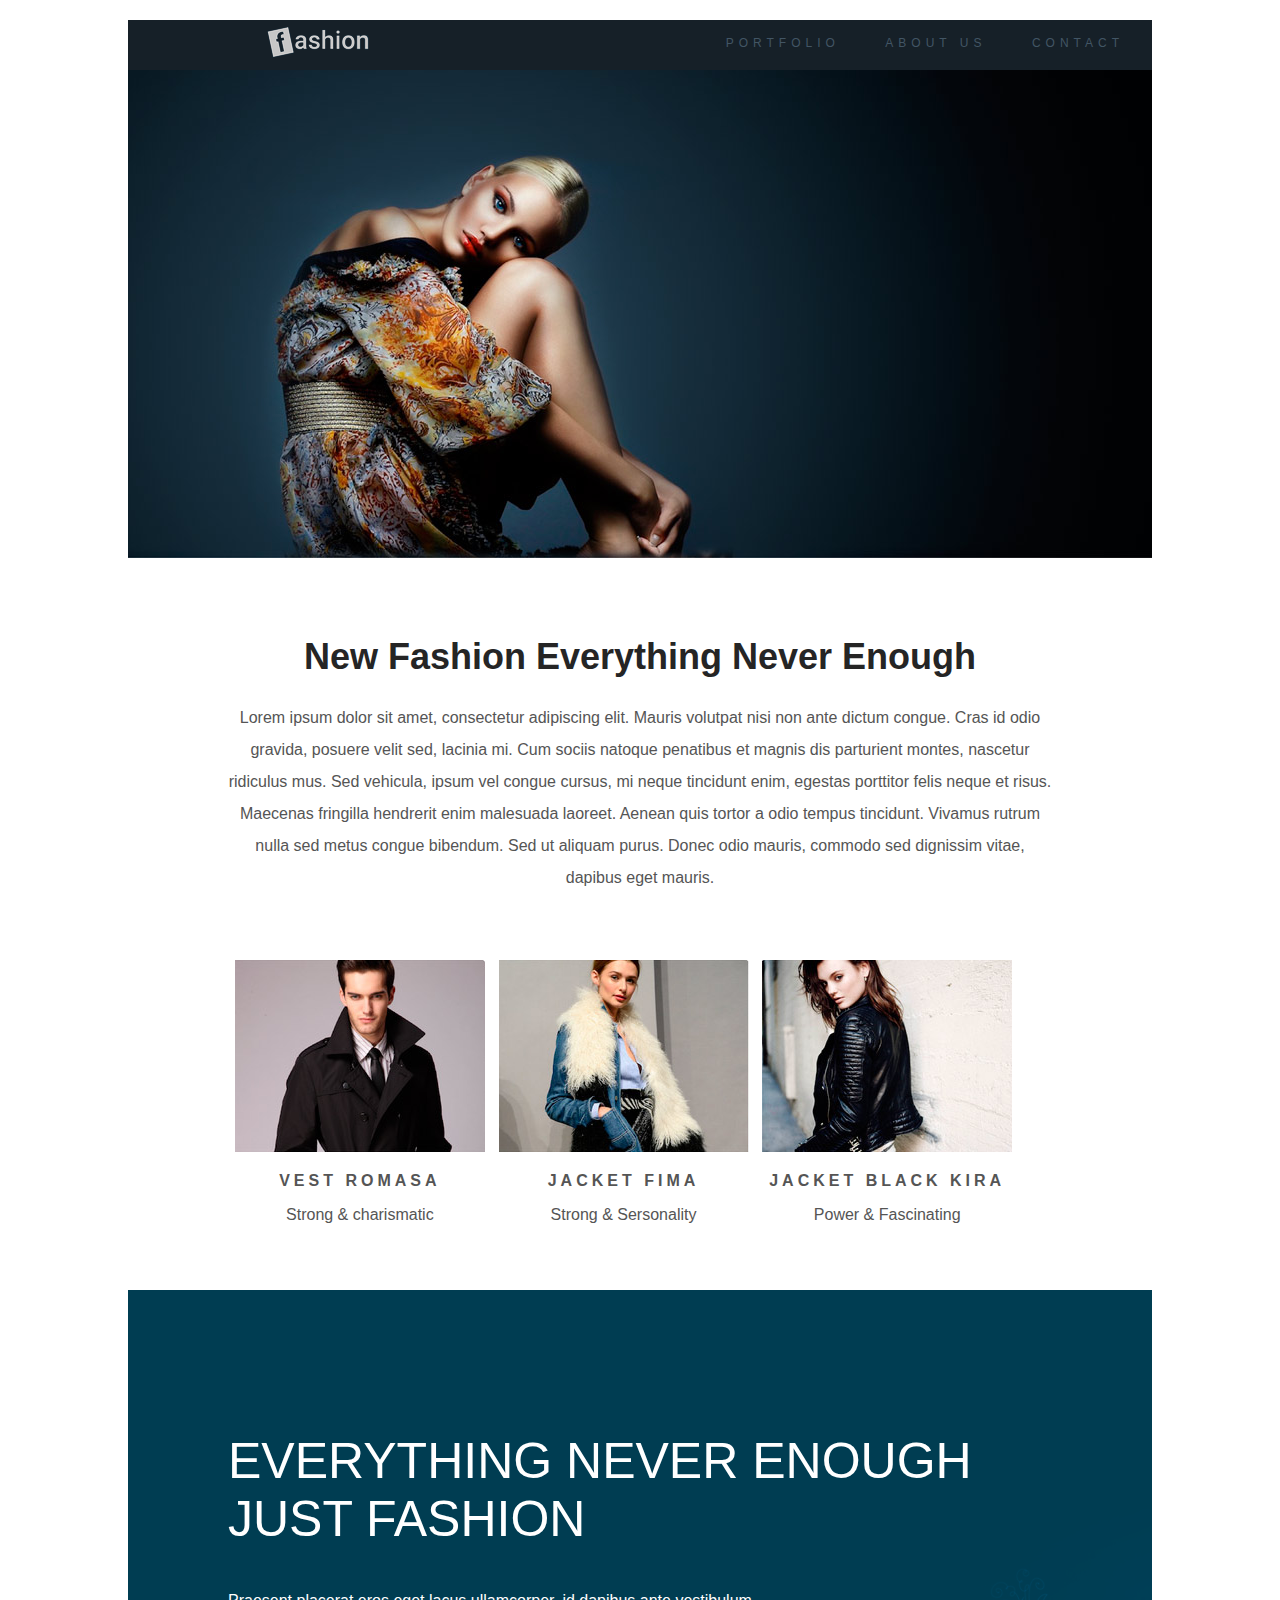
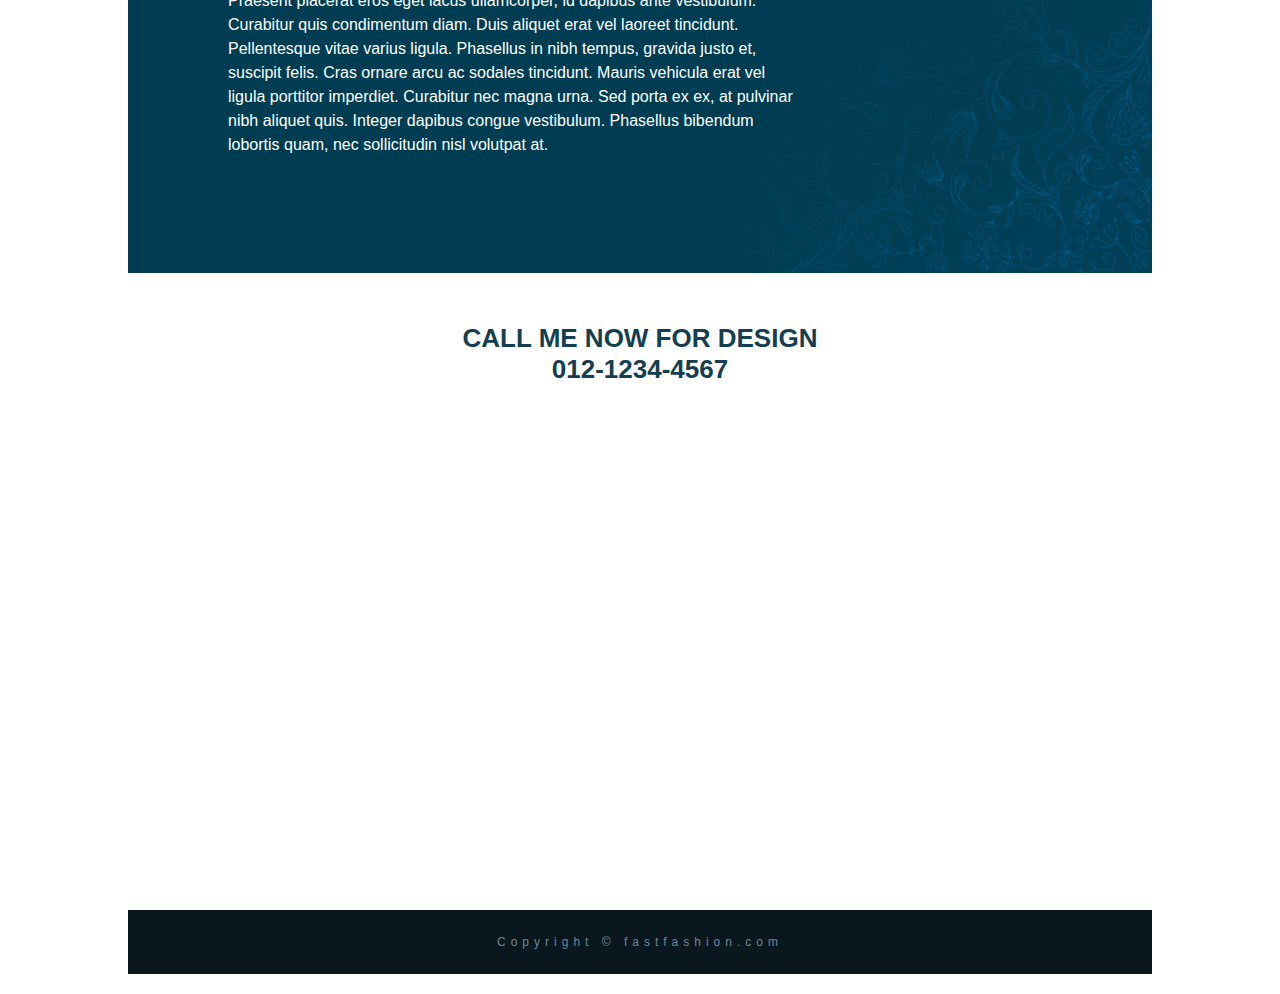
<file: Projeto Fashion/index.html>
<!doctype html>
<!-- doctype informa ao agente de usuario a versão do html que deve ser renderizada-->
<html lang="pt-br">
    <head>
        <title> Fashion </title>
        <meta charset="utf-8">
        <meta name="author" content="Daniel">
        <meta name="description" content="descrição bacanuda">
        <meta name="keywords" content="html5, tecnologia">

        <link rel="stylesheet" href="css/estilo.css">
    </head>
    <body>
        <div id="principal">
            <header class="header-top">
                <img class="logotipo" src="imagens/logo.png" alt="Logotipo Fashion">
                <nav class="header-nav">
                    <ul>
                        <li><a href="#">Portfolio</a></li>
                        <li><a href="#">About us</a></li>
                        <li><a href="#">Contact</a></li>
                    </ul>
                </nav>
            </header>
            <img src="imagens/topo.jpg" alt="Modelo feminino vestindo roupa x ">
        <article class="portfolio">
            <h1>New Fashion Everything Never Enough</h1>
            <p>Lorem ipsum dolor sit amet, consectetur adipiscing elit. Mauris volutpat nisi non ante dictum congue. Cras id odio gravida, posuere velit sed, lacinia mi. Cum sociis natoque penatibus et magnis dis parturient montes, nascetur ridiculus mus. Sed vehicula, ipsum vel congue cursus, mi neque tincidunt enim, egestas porttitor felis neque et risus. Maecenas fringilla hendrerit enim malesuada laoreet. Aenean quis tortor a odio tempus tincidunt. Vivamus rutrum nulla sed metus congue bibendum. Sed ut aliquam purus. Donec odio mauris, commodo sed dignissim vitae, dapibus eget mauris.</p>
        </article>    

        <section class="gallery">
            <article class="gallery-card">
                <img src="imagens/modelo1.jpg" alt="Modelo 1">
                <p class="gallery-title">Vest Romasa</p>
                <p class="gallery-text">Strong &amp; charismatic</p>
            </article>
            
            <article class="gallery-card">
                <img src="imagens/modelo2.jpg" alt="Modelo 1">
                <p class="gallery-title">Jacket Fima</p>
                <p class="gallery-text">Strong &amp; Sersonality</p>
            </article>

            <article class="gallery-card">
                <img src="imagens/modelo3.jpg" alt="Modelo 1">
                <p class="gallery-title">Jacket Black Kira </p>
                <p class="gallery-text">Power &amp; Fascinating</p>
            </article>
        </section>

        <article class="about">
            <h2>Everything Never Enough <br>Just Fashion</h2>
            <p>Praesent placerat eros eget lacus ullamcorper, id dapibus ante vestibulum. Curabitur quis condimentum diam. Duis aliquet erat vel laoreet tincidunt. Pellentesque vitae varius ligula. Phasellus in nibh tempus, gravida justo et, suscipit felis. Cras ornare arcu ac sodales tincidunt. Mauris vehicula erat vel ligula porttitor imperdiet. Curabitur nec magna urna. Sed porta ex ex, at pulvinar nibh aliquet quis. Integer dapibus congue vestibulum. Phasellus bibendum lobortis quam, nec sollicitudin nisl volutpat at.</p>
        </article>

        <div id="contact">
            <address>
            Call me now for design <br>
            012-1234-4567
            </address>
        </div>

        <div class="maps">
            <iframe src="https://www.google.com/maps/embed?pb=!1m18!1m12!1m3!1d224486.23316558372!2d-52.95498741608385!3d-28.4615505509213!2m3!1f0!2f0!3f0!3m2!1i1024!2i768!4f13.1!3m3!1m2!1s0x94fd492498d6957f%3A0x9a8b601ccba4050d!2sN%C3%A3o-Me-Toque%20-%20RS%2C%2099470-000!5e0!3m2!1spt-BR!2sbr!4v1657068328016!5m2!1spt-BR!2sbr" width="600" height="450" style="border:0;" allowfullscreen="" loading="lazy" referrerpolicy="no-referrer-when-downgrade"></iframe>
        </div>

        <footer class="rodape">
            Copyright &copy; fastfashion.com
        </footer>

        </div>
    </body>
</html>
</file>
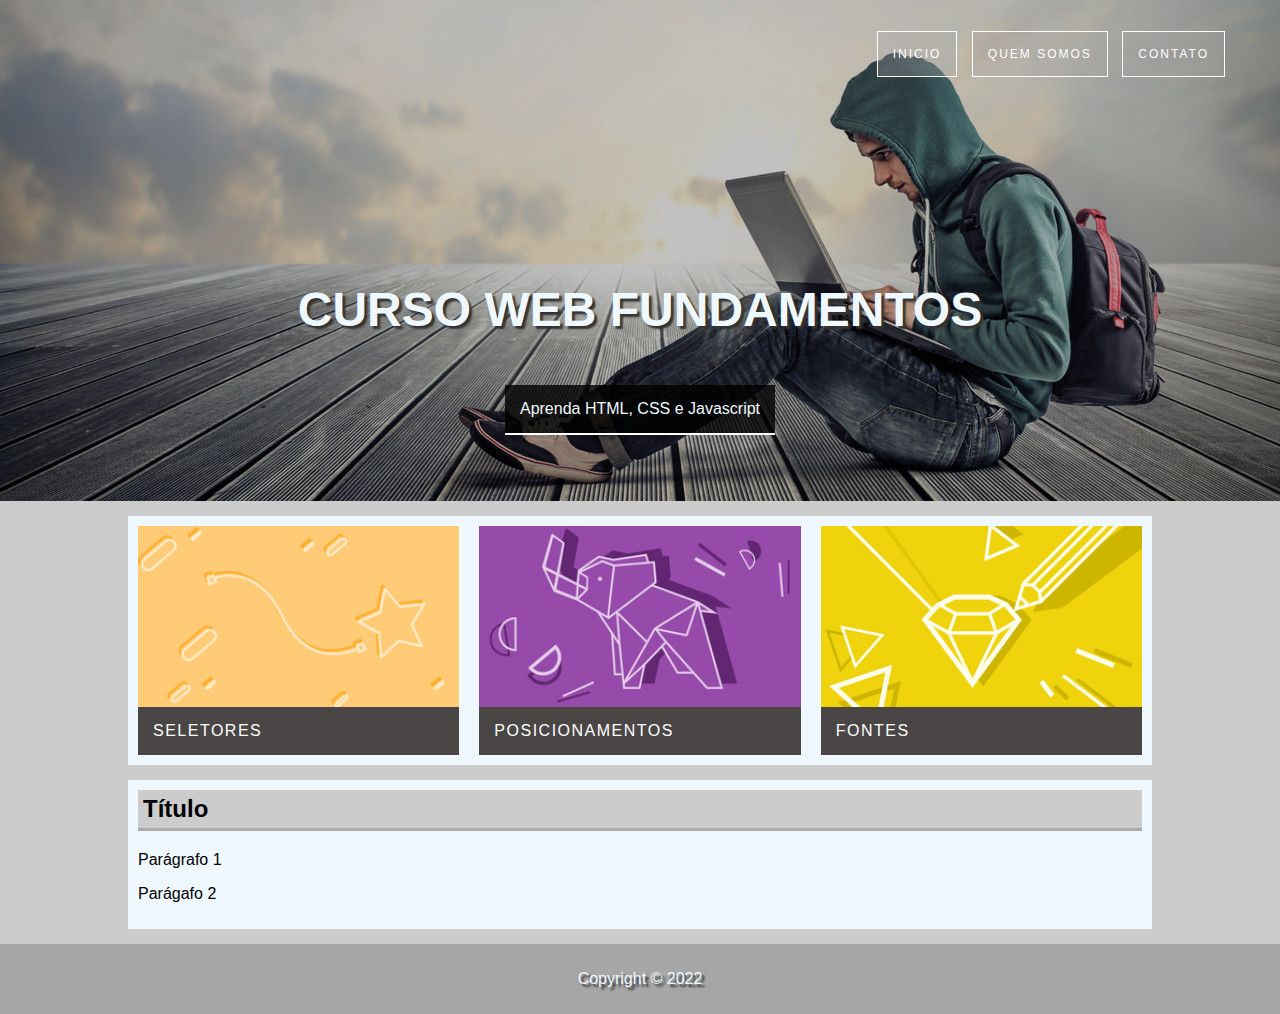
<file: ProjetoCSS/index.html>
<!doctype html>
<!-- doctype informa ao agente de usuario a versão do html que deve ser renderizada-->
<html lang="pt-br">
    <head>
        <title> pagina de exemplo estrutura basica </title>
        <meta charset="utf-8">
        <meta name="author" content="Daniel">
        <meta name="description" content="descrição bacanuda">
        <meta name="keywords" content="html5, tecnologia">

        <link rel="stylesheet" href="CSS/estilo.css">
    </head>
    <body>
        <div id="principal">
            <header class="hero">
                <nav>
                    <ul>
                        <li><a href="index.html">Inicio</a></li>
                        <li><a href="#">Quem somos</a></li>
                        <li><a href="#">Contato</a></li>
                    </ul>
                </nav>
                <div class="hero-content">
                    <h1>Curso Web Fundamentos</h1>
                    <p>Aprenda HTML, CSS e Javascript</p>
                </div>
            </header>
            
            <main>
                <section class="content-section">
                    <div class="card card-01">
                        <img src="imagens/card_01.png" alt="">
                        <p>Seletores</p>
                    </div>
                   
                    <div class="card card-02">
                        <img src="imagens/card_02.jpg" alt="">
                        <p>Posicionamentos</p>
                    </div>
                    
                    <div class="card card-03">
                        <img src="imagens/card_03.jpg" alt="">
                        <p>Fontes</p>
                    </div>
                </section>
                
                <section class="content-section">
                    <article>
                        <header><h2>Título</h2></header>
                        <p>Parágrafo 1</p>
                        <p>Parágafo 2</p>
                    </article>
                </section>
            </main>
            
            <footer>
                <p>Copyright &copy; 2022</p>
            </footer>
        </div>
    </body>
</html>
</file>
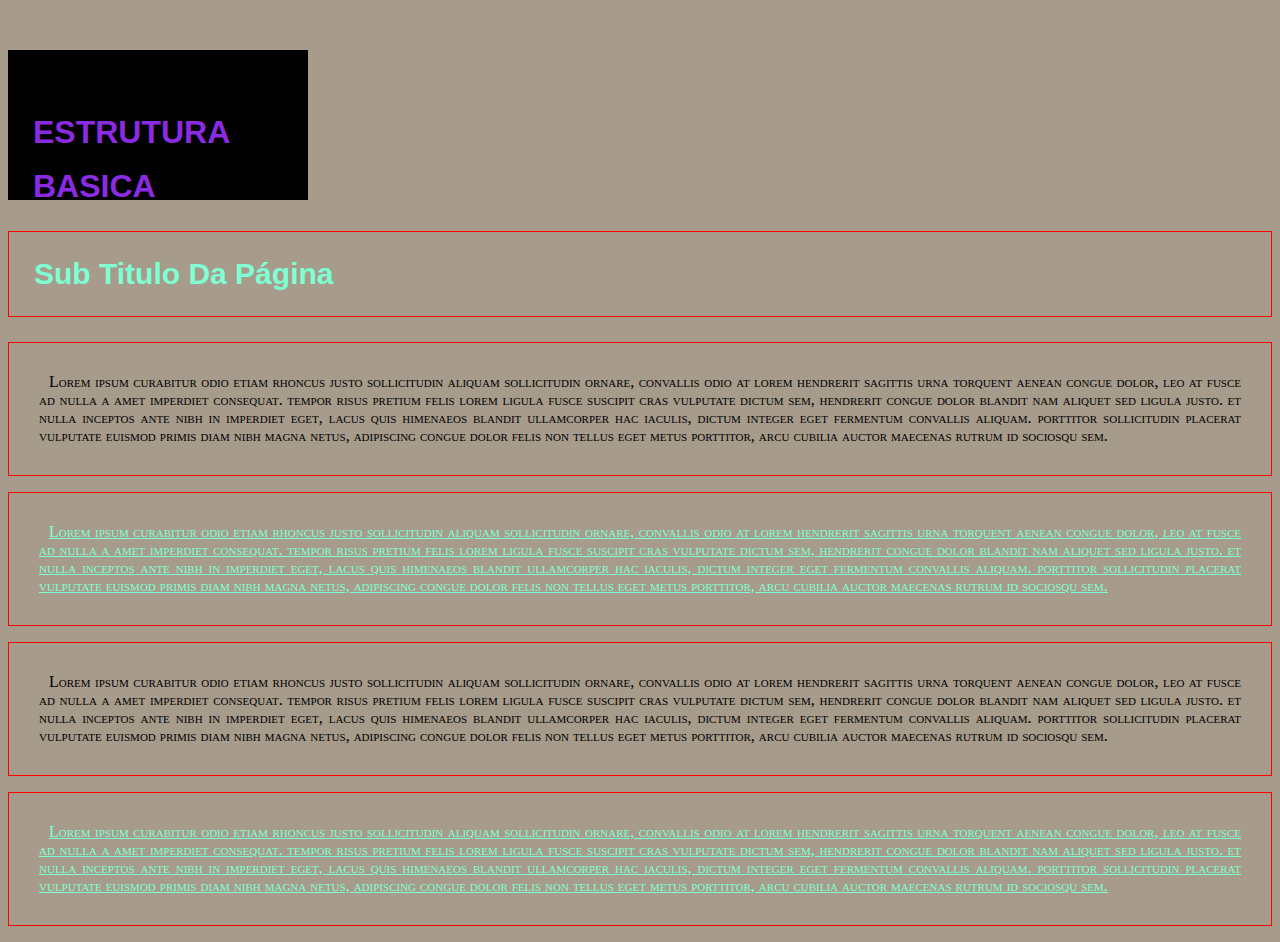
<file: 04_estrutura_base.html>
﻿<!doctype html>
<!-- doctype informa ao agente de usuario a versão do html que deve ser renderizada-->
<html lang="pt-br">
    <head>
        <title> pagina de exemplo estrutura basica </title>
        <meta charset="utf-8">
        <meta name="author" content="Daniel">
        <meta name="description" content="lista de documentos">
        <meta name="keywords" content="html5, tecnologia">

        <style>
            body{
                 background-color: rgb(167, 155, 139);
            }
            h1{
               font-family: Arial, Helvetica, sans-serif;
               font-size: 46px; 
               font-style: normal;
               font-variant: small-caps;
               color: blueviolet;
               background-color: black;
               margin-left:  0px;
               margin-top: 50px;
               padding-left: 25px;
               padding-top: 50px;
               padding-bottom: 50px;
               padding-right: 25px; 
               width: 250px; 
               height: 50px;              
            }
            h2{
               font-size: 30px;
               font-family: arial; 
               text-transform: capitalize;
               color: aquamarine;  
               border: 1px solid red;
               padding: 25px
            }       
            p{
              font-variant: small-caps;  
              text-align: justify;      
              text-decoration: none;
              text-indent: 10px;
              border: 1px solid red;
              padding: 30px;
            } 
            .diferente{color: aquamarine;
                       text-decoration: underline;
            }
             
        </style>
    </head>
    <body>
        <h1>estrutura basica</h1>
        <h2>sub titulo da página</h2>
        <p>Lorem ipsum curabitur odio etiam rhoncus justo sollicitudin aliquam sollicitudin ornare, convallis odio at lorem hendrerit sagittis urna torquent aenean congue dolor, leo at fusce ad nulla a amet imperdiet consequat. 
            tempor risus pretium felis lorem ligula fusce suscipit cras vulputate dictum sem, hendrerit congue dolor blandit nam aliquet sed ligula justo. 
            et nulla inceptos ante nibh in imperdiet eget, lacus quis himenaeos blandit ullamcorper hac iaculis, dictum integer eget fermentum convallis aliquam. 
            porttitor sollicitudin placerat vulputate euismod primis diam nibh magna netus, adipiscing congue dolor felis non tellus eget metus porttitor, arcu cubilia auctor maecenas rutrum id sociosqu sem. 
        </p>
        <p class="diferente">Lorem ipsum curabitur odio etiam rhoncus justo sollicitudin aliquam sollicitudin ornare, convallis odio at lorem hendrerit sagittis urna torquent aenean congue dolor, leo at fusce ad nulla a amet imperdiet consequat. 
            tempor risus pretium felis lorem ligula fusce suscipit cras vulputate dictum sem, hendrerit congue dolor blandit nam aliquet sed ligula justo. 
            et nulla inceptos ante nibh in imperdiet eget, lacus quis himenaeos blandit ullamcorper hac iaculis, dictum integer eget fermentum convallis aliquam. 
            porttitor sollicitudin placerat vulputate euismod primis diam nibh magna netus, adipiscing congue dolor felis non tellus eget metus porttitor, arcu cubilia auctor maecenas rutrum id sociosqu sem. 
        </p>
        <p>Lorem ipsum curabitur odio etiam rhoncus justo sollicitudin aliquam sollicitudin ornare, convallis odio at lorem hendrerit sagittis urna torquent aenean congue dolor, leo at fusce ad nulla a amet imperdiet consequat. 
            tempor risus pretium felis lorem ligula fusce suscipit cras vulputate dictum sem, hendrerit congue dolor blandit nam aliquet sed ligula justo. 
            et nulla inceptos ante nibh in imperdiet eget, lacus quis himenaeos blandit ullamcorper hac iaculis, dictum integer eget fermentum convallis aliquam. 
            porttitor sollicitudin placerat vulputate euismod primis diam nibh magna netus, adipiscing congue dolor felis non tellus eget metus porttitor, arcu cubilia auctor maecenas rutrum id sociosqu sem. 
        </p>
        <p class="diferente">Lorem ipsum curabitur odio etiam rhoncus justo sollicitudin aliquam sollicitudin ornare, convallis odio at lorem hendrerit sagittis urna torquent aenean congue dolor, leo at fusce ad nulla a amet imperdiet consequat. 
            tempor risus pretium felis lorem ligula fusce suscipit cras vulputate dictum sem, hendrerit congue dolor blandit nam aliquet sed ligula justo. 
            et nulla inceptos ante nibh in imperdiet eget, lacus quis himenaeos blandit ullamcorper hac iaculis, dictum integer eget fermentum convallis aliquam. 
            porttitor sollicitudin placerat vulputate euismod primis diam nibh magna netus, adipiscing congue dolor felis non tellus eget metus porttitor, arcu cubilia auctor maecenas rutrum id sociosqu sem. 
        </p>
          
    </body>
</html>
</file>
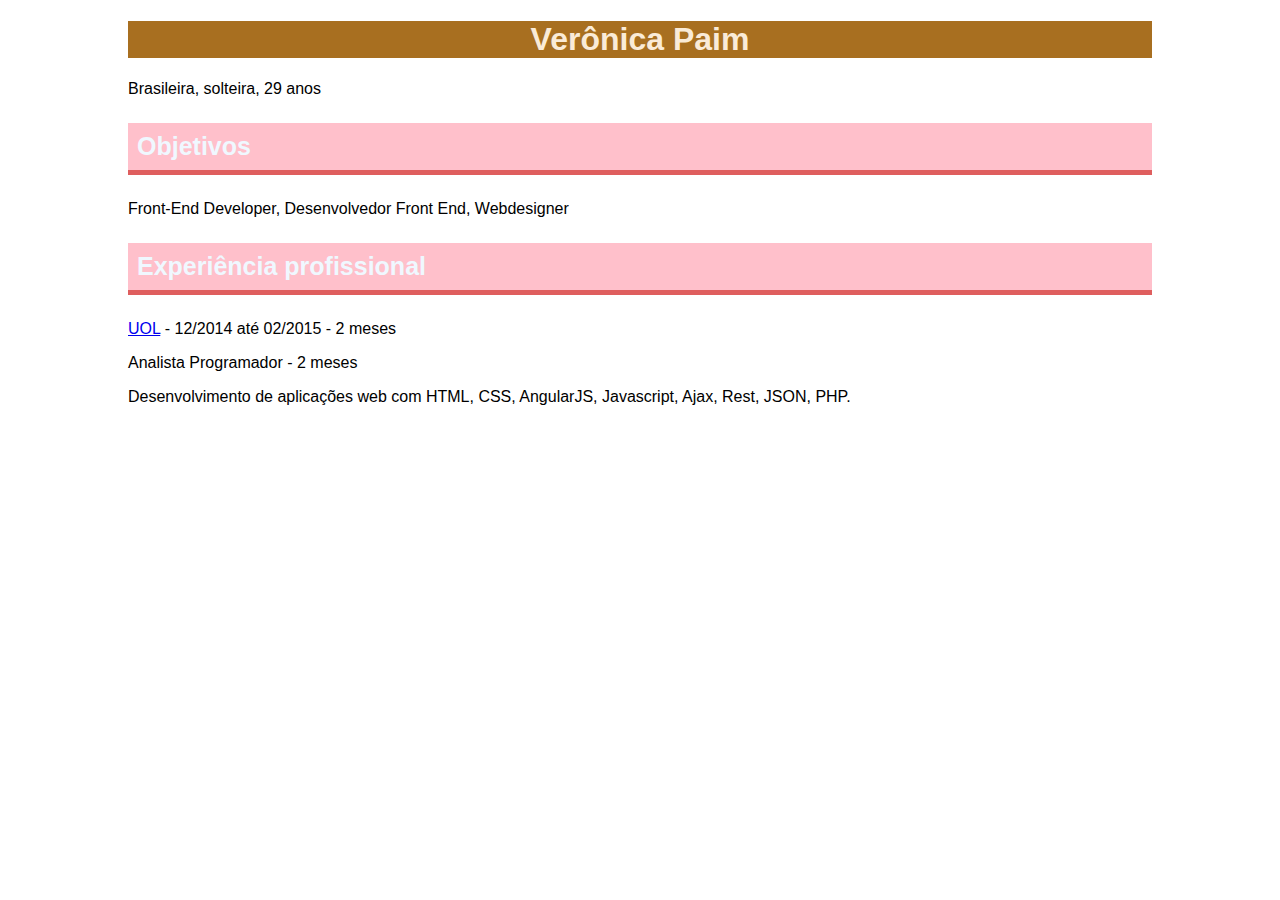
<file: cv_veve.html>
<!doctype html>
<!-- doctype informa ao agente de usuario a versão do html que deve ser renderizada-->
<html lang="pt-br">

<head>
    <title> pagina de exemplo estrutura basica </title>
    <meta charset="utf-8">
    <meta name="author" content="Daniel">
    <meta name="description" content="descrição bacanuda">
    <meta name="keywords" content="html5, tecnologia">

    <style>
        body {
            width: 80%;
            margin: auto;
            font-family: sans-serif;
        }

        h1 {
            background-color: rgb(168, 111, 32);
            text-align: center;
            color: antiquewhite;
        }

        .cabecalho {
            background-color: pink;
            color: aliceblue;
            font-size: 25px;
            border-bottom: 5px solid rgb(223, 94, 94);
            padding: 9px;
            font-weight: bold;
        }
    </style>
</head>

<body>
    <h1>Verônica Paim</h1>
    <p>Brasileira, solteira, 29 anos</p>
    <p class="cabecalho">Objetivos</p>
    <p>Front-End Developer, Desenvolvedor Front End, Webdesigner</p>
    <p class="cabecalho">Experiência profissional</p>
    <p> <a href="http://www.uol.com.br">UOL</a> - 12/2014 até 02/2015 - 2 meses </p>
    <p>Analista Programador - 2 meses</p>
    <p>Desenvolvimento de aplicações web com HTML, CSS, AngularJS, Javascript, Ajax, Rest, JSON, PHP.</p>






</body>

</html>
</file>
<file: Projeto Fashion/css/estilo.css>
body{
    font-family: tahoma, arial, sans-serif;
    margin: 0;
    padding: 0;
}
#principal{
    width: 1024px;
    margin: 20px auto;
}
.header-top{
    height: 50px;
    background-color: #162028;
    position: relative;
}
.logotipo{
    margin: 5px 0 0 135px;
}
.header-nav{
    position: absolute;
    top: 0;
    right: 0;
    height: 100%;
}
.header-nav ul{
    margin: 0;
    padding: 0;
}
.header-nav li{
    list-style: none;
    display: inline-block;
    margin: 0 15px 0 0;
    padding: 13px;
}
.header-nav a{
    color: #425564;
    text-decoration: none;
    text-transform: uppercase;
    font-size: 12px;
    letter-spacing: 5px;
    transition: color 0.3s linear;
}
.header-nav a:hover{
    color: white;
}
.portfolio{
    padding: 50px 100px;
    text-align: center;
}
.portfolio p{
    font-size: 16px;
    line-height: 2;
    color: #555;
}
.portfolio h1{
    font-size: 36px;
    color: #252525;
}
.gallery{
    color: #555;
    padding: 0 100px 50px 100px;
    overflow: auto;
}
.gallery-card{
    width: 32%;
    float: left;
    text-align: center;
}
.gallery-title{
    text-transform: uppercase;
    letter-spacing: 4px;
    font-size: 16px;
    font-weight: bold;
}
.about{
    background-color: #003d52;
    padding: 100px;
    color: white;
    background-image: url(../imagens/bg_detalhe.png);
    background-repeat: no-repeat;
    background-position: right bottom;
}
.about h2{
    text-transform: uppercase;
    font-size: 50px;
    font-weight: normal;
}
.about p{
    line-height: 1.5;
    width: 70%;
}
#contact{
    margin: 50px 0;
}
#contact address{
    color: #143f52;
    text-transform: uppercase;
    font-size: 26px;
    font-style: normal;
    text-align: center;
    font-weight: bold;
}
.maps{
    width: 100%;
    height: 450px;
    margin-top: 15px;
}
.maps iframe{
    width: 100%;
}
.rodape{
    background-color: #0b171f;
    padding: 25px;
    color: #6f8597;
    font-size: 12px;
    text-align: center;
    letter-spacing: 5px;
    margin-top: 25px;
}
</file>
<file: ProjetoCSS/CSS/estilo.css>
body{
    font-family: Arial, Helvetica, sans-serif;
    background-color: #ccc;
    margin: 0px;
}

.hero{
    background-image: url(../imagens/bg-3.jpg);
    height: 500px;
    background-position: right center;
    background-size: cover;
    border-top: 1px solid transparent;
}
.hero nav li{
    display: inline-block;
    list-style: none;
    border: 1px solid white;
    margin: 5px;
}
.hero nav a{
    display: block;
    background-color: rgba(169, 165, 165, 0.3);
    padding: 15px;
    color: white;
    text-transform: uppercase;
    text-decoration: none;
    font-size: 12px;
    letter-spacing: 2px;
}
.hero nav a:hover{
    background-color: rgba(169, 165, 165, 1);
}

.hero nav ul{
    text-align: right;
    margin-top: 25px;
    margin-right: 50px;
}
.hero-content{
    text-align: center;
    color: aliceblue;
    margin: 200px;
    
}
.hero-content h1{
    text-transform: uppercase;
    font-size: 48px;
    text-shadow: 3px 3px 2px #333;
}
.hero-content p{
    background-color: rgba(0,0,0, .8);
    display: inline-block;
    padding: 15px;
    border-bottom: 2px solid white;
}
main{
    width: 80%;
    margin: auto;
}
.content-section{
    background-color: aliceblue;
    padding: 10px;
    margin-top: 15px;
    overflow: auto;
}
.card {
    width: 32%;
    float: left;
    box-sizing: border-box;
}
.card img{
    width: 100%;
    display: block;
}
.card-01, .card-02{
    margin-right: 2%;
}
.card p{
    background-color: rgb(74, 70, 70);
    color: white;
    margin: 0;
    padding: 15px;
    text-transform: uppercase;
    letter-spacing: 1.5px;
}
.content-section h2{
    background-color: #ccc;
    margin-top: 0px;
    padding-left: 5px;
    padding-top: 5px;
    padding-bottom: 5px;
    border-bottom: 3px solid rgba(169, 165, 165, 0.902);
}
footer{
    text-align: center;
    color: aliceblue;
    background-color: rgba(52, 51, 51, 0.245);
    padding-top: 10px;
    padding-bottom: 10px;
    margin-top: 15px;
    text-shadow: 3px 3px 2px #333;
}
</file>
